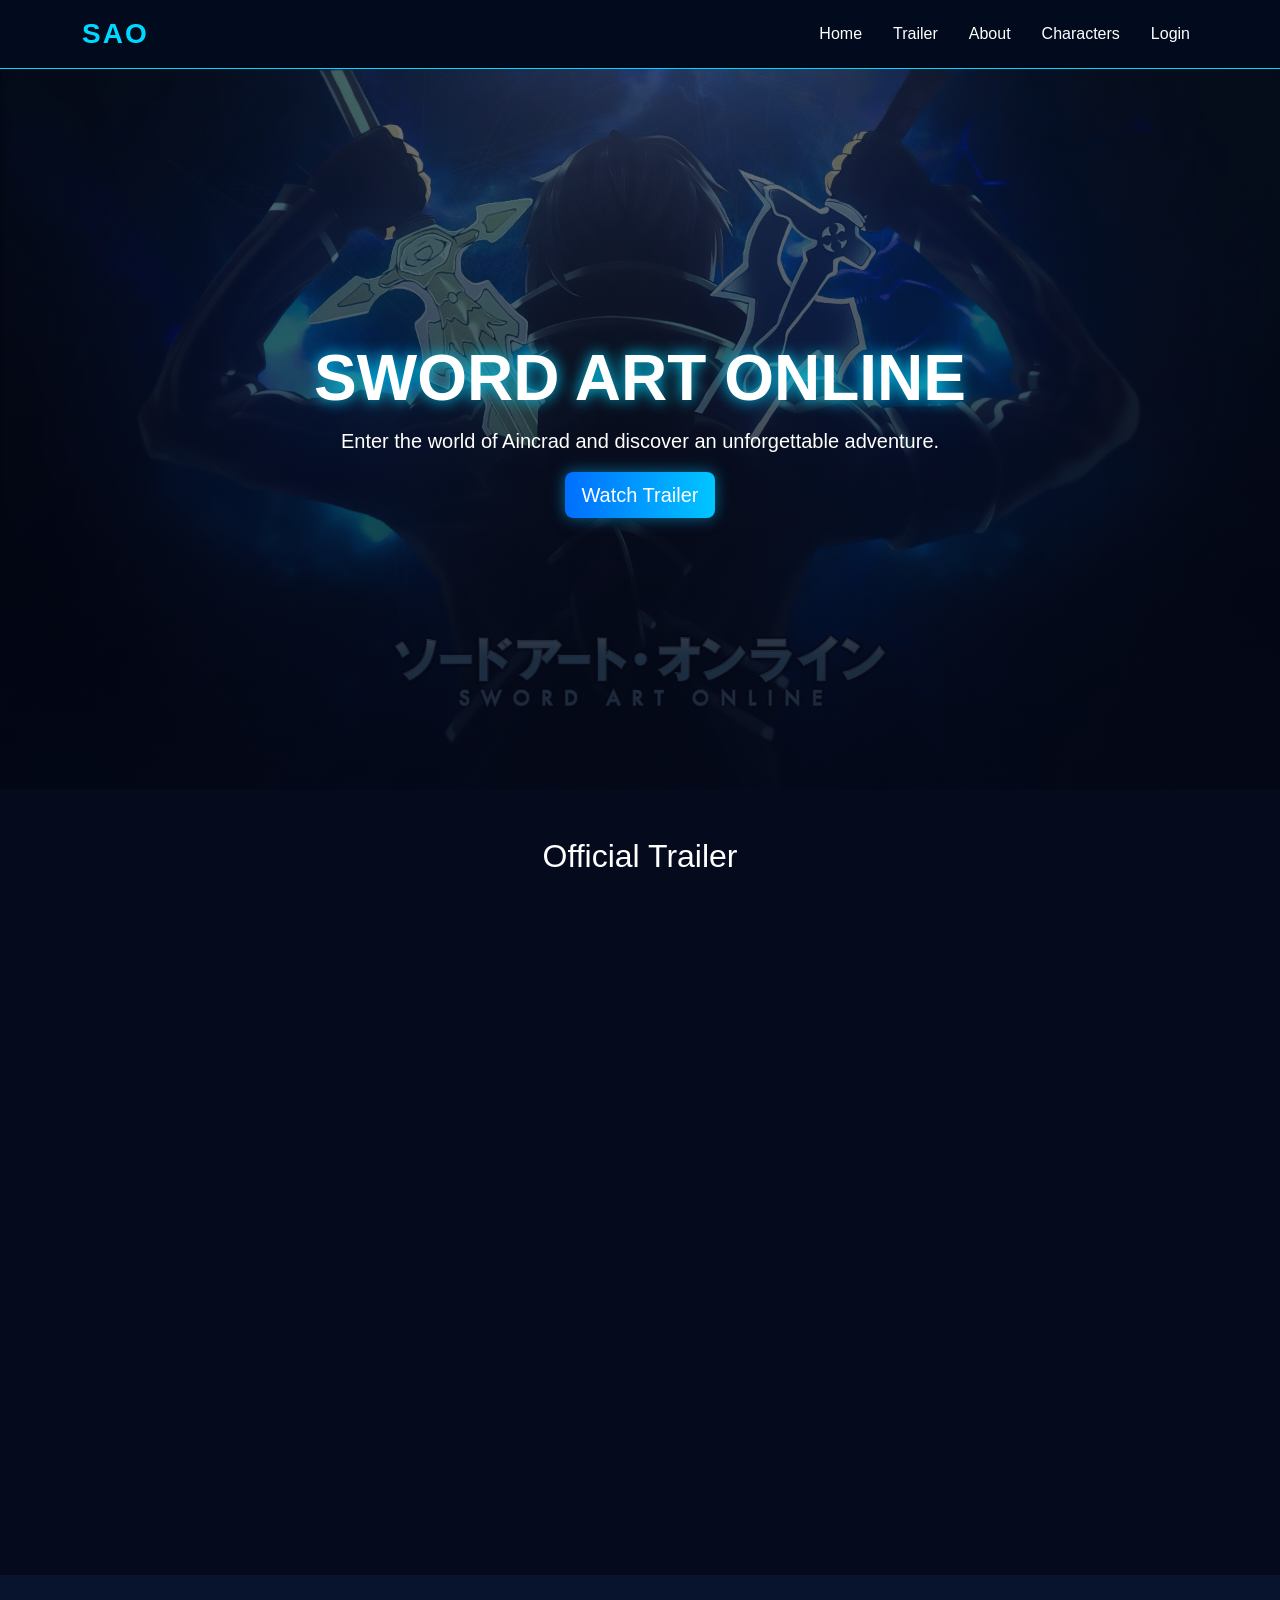
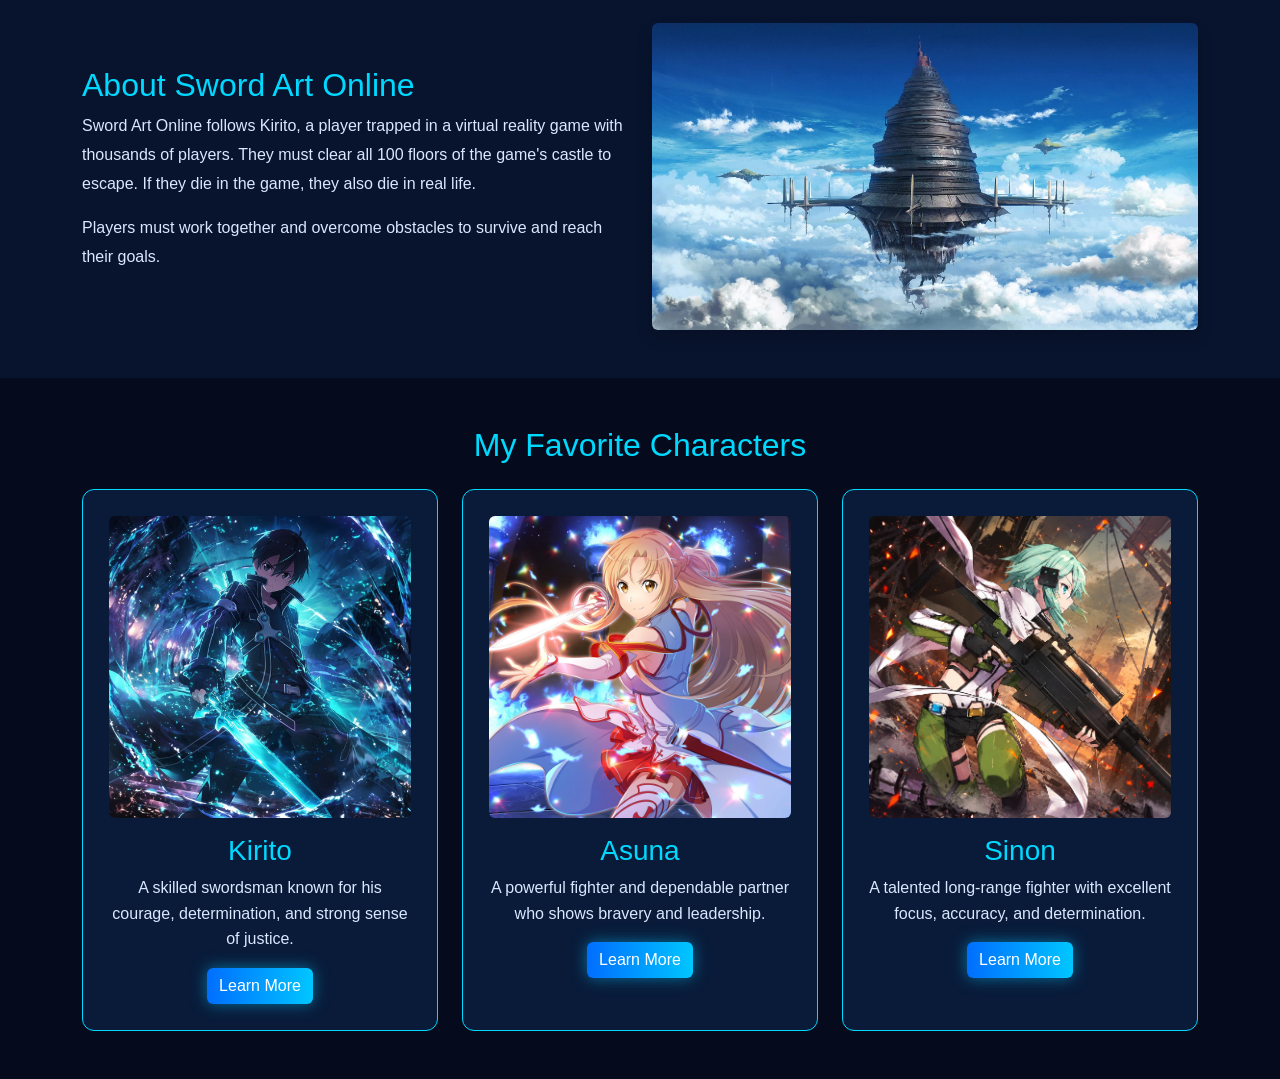
<file: week3/landing.html>
<!DOCTYPE html>
<html lang="en">
<head>
    <meta charset="UTF-8">
    <meta name="viewport" content="width=device-width, initial-scale=1.0">

    <title>Sword Art Online</title>

    <!-- Bootstrap 5 -->
    <link
        href="https://cdn.jsdelivr.net/npm/bootstrap@5.3.3/dist/css/bootstrap.min.css"
        rel="stylesheet"
    >

    <!-- Your CSS -->
    <link rel="stylesheet" href="style.css">
</head>

<body class="landing-page">

    <!-- Navigation Bar -->
    <header>
        <nav class="navbar navbar-expand-lg navbar-dark sao-navbar">
            <div class="container">

                <a class="navbar-brand fw-bold" href="landing.html">
                    SAO
                </a>

                <button
                    class="navbar-toggler"
                    type="button"
                    data-bs-toggle="collapse"
                    data-bs-target="#navbarMenu"
                    aria-controls="navbarMenu"
                    aria-expanded="false"
                    aria-label="Toggle navigation"
                >
                    <span class="navbar-toggler-icon"></span>
                </button>

                <div class="collapse navbar-collapse" id="navbarMenu">
                    <ul class="navbar-nav ms-auto">

                        <li class="nav-item">
                            <a class="nav-link" href="#home">Home</a>
                        </li>

                        <li class="nav-item">
                            <a class="nav-link" href="#trailer">Trailer</a>
                        </li>

                        <li class="nav-item">
                            <a class="nav-link" href="#about">About</a>
                        </li>

                        <li class="nav-item">
                            <a class="nav-link" href="#characters">Characters</a>
                        </li>

                        <li class="nav-item">
                            <a class="nav-link" href="login.html">Login</a>
                        </li>

                    </ul>
                </div>

            </div>
        </nav>
    </header>

    <main>

        <!-- Hero Section -->
        <section id="home" class="hero-section">
            <div class="container text-center">

                <h1 class="display-3 fw-bold">
                    SWORD ART ONLINE
                </h1>

                <p class="lead">
                    Enter the world of Aincrad and discover an unforgettable adventure.
                </p>

                <a href="#trailer" class="btn btn-primary btn-lg">
                    Watch Trailer
                </a>

            </div>
        </section>

       <!-- Trailer Section -->
<section id="trailer" class="trailer-section py-5">
    <div class="container text-center">

        <h2 class="mb-4">
            Official Trailer
        </h2>

        <div class="ratio ratio-16x9 trailer-video">
            <iframe
                src="https://www.youtube.com/embed/yg5VKHOXSgs"
                title="Sword Art Online Official Trailer"
                allowfullscreen>
            </iframe>
        </div>

    </div>
</section>
        <!-- About Section -->
        <section id="about" class="about-section py-5">
            <div class="container">

                <div class="row align-items-center">

                    <div class="col-md-6">
                        <h2>About Sword Art Online</h2>

                        <p>
                            Sword Art Online follows Kirito, a player trapped
                            in a virtual reality game with thousands of players.
                            They must clear all 100 floors of the game's castle
                            to escape. If they die in the game, they also die
                            in real life.
                        </p>

                        <p>
                            Players must work together and overcome obstacles
                            to survive and reach their goals.
                        </p>
                    </div>

                    <div class="col-md-6">
                        <img
                            src="images/sao-login.jpeg"
                            alt="Sword Art Online inspired background"
                            class="img-fluid rounded shadow"
                        >
                    </div>

                </div>

            </div>
        </section>

        <!-- Characters Section -->
        <section id="characters" class="characters-section py-5">
            <div class="container">

                <h2 class="text-center mb-4">
                    My Favorite Characters
                </h2>

                <div class="row g-4">

                    <!-- Kirito -->
                    <div class="col-md-4">
                        <div class="card character-card h-100">

                            <div class="card-body text-center">

                                <img
                                    src="images/kirito.jpeg"
                                    class="img-fluid rounded mb-3"
                                    alt="Kirito"
                                >

                                <h3 class="card-title">
                                    Kirito
                                </h3>

                                <p class="card-text">
                                    A skilled swordsman known for his courage,
                                    determination, and strong sense of justice.
                                </p>

                                <a href="#" class="btn btn-primary">
                                    Learn More
                                </a>

                            </div>

                        </div>
                    </div>

                    <!-- Asuna -->
                    <div class="col-md-4">
                        <div class="card character-card h-100">

                            <div class="card-body text-center">

                                <img
                                    src="images/asuna.jpeg"
                                    class="img-fluid rounded mb-3"
                                    alt="Asuna"
                                >

                                <h3 class="card-title">
                                    Asuna
                                </h3>

                                <p class="card-text">
                                    A powerful fighter and dependable partner
                                    who shows bravery and leadership.
                                </p>

                                <a href="#" class="btn btn-primary">
                                    Learn More
                                </a>

                            </div>

                        </div>
                    </div>

                    <!-- Sinon -->
                    <div class="col-md-4">
                        <div class="card character-card h-100">

                            <div class="card-body text-center">

                                <img
                                    src="images/sinon.png"
                                    class="img-fluid rounded mb-3"
                                    alt="Sinon"
                                >

                                <h3 class="card-title">
                                    Sinon
                                </h3>

                                <p class="card-text">
                                    A talented long-range fighter with excellent
                                    focus, accuracy, and determination.
                                </p>

                                <a href="#" class="btn btn-primary">
                                    Learn More
                                </a>

                            </div>

                        </div>
                    </div>

                </div>

            </div>
        </section>

    </main>

    <!-- Bootstrap JavaScript -->
    <script
        src="https://cdn.jsdelivr.net/npm/bootstrap@5.3.3/dist/js/bootstrap.bundle.min.js">
    </script>

</body>
</html>
</file>
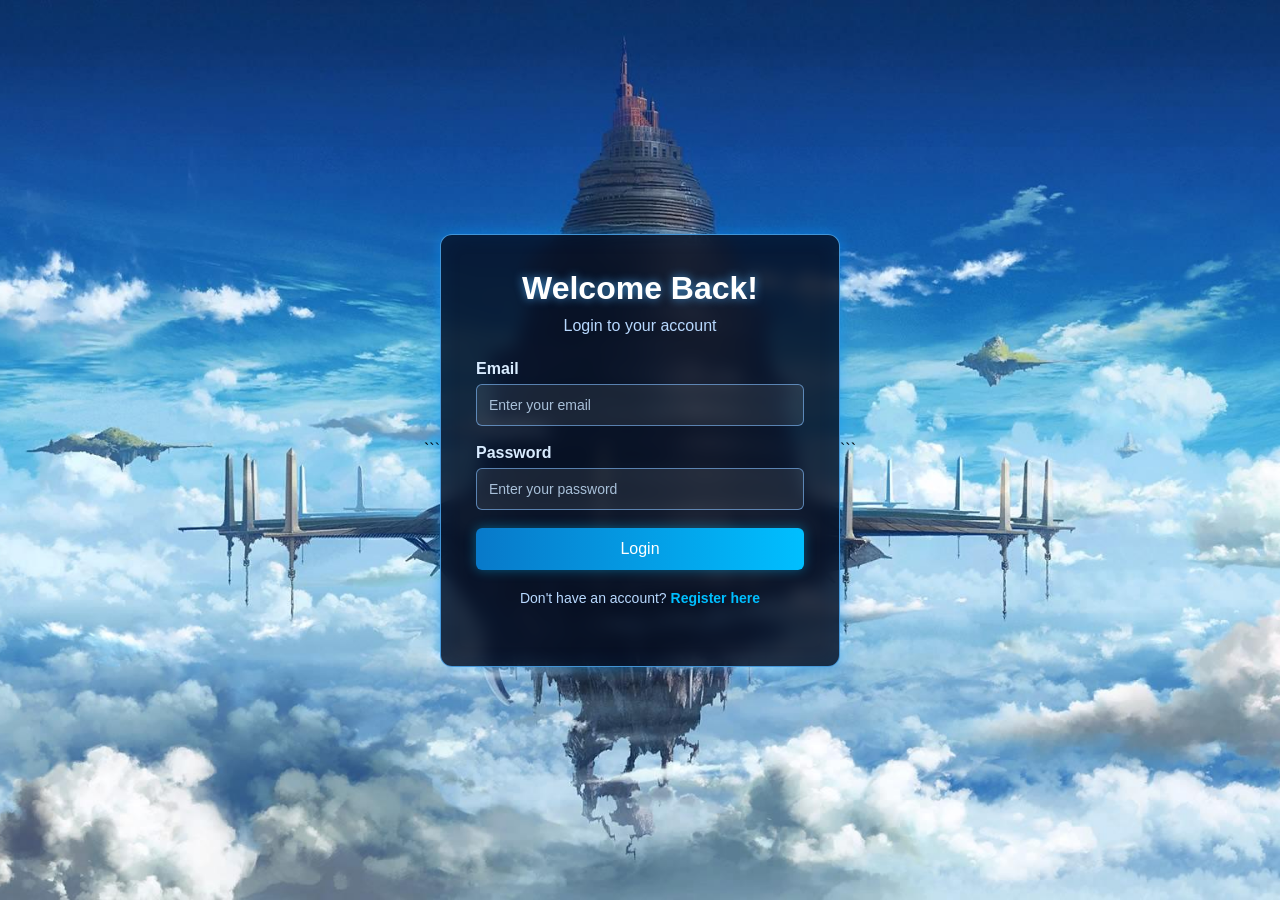
<file: week3/login.html>
<!DOCTYPE html>

<html lang="en">
<head>
    <meta charset="UTF-8">
    <meta name="viewport" content="width=device-width, initial-scale=1.0">
    <title>Login Page</title>
    <link rel="stylesheet" href="style.css">
</head>
<body>

```
<div class="container">
    <form class="login-form">
        <h1>Welcome Back!</h1>
        <p>Login to your account</p>

        <label for="email">Email</label>
        <input type="email" id="email" placeholder="Enter your email" required>

        <label for="password">Password</label>
        <input type="password" id="password" placeholder="Enter your password" required>

        <button type="submit">Login</button>

        <p class="register-link">
            Don't have an account?
            <a href="register.html">Register here</a>
        </p>
    </form>
</div>
```

</body>
</html>
</file>
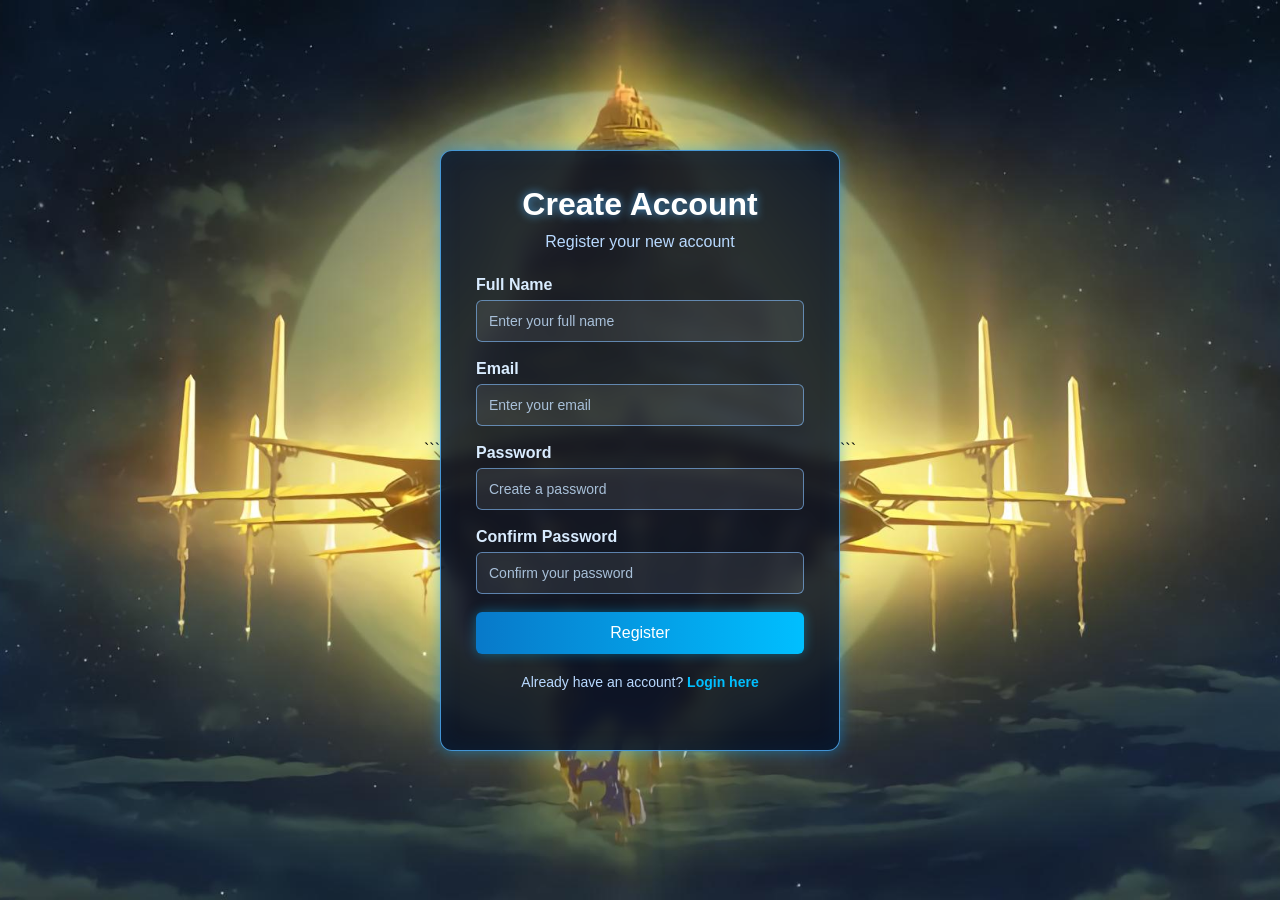
<file: week3/register.html>
<!DOCTYPE html>

<html lang="en">
<head>
    <meta charset="UTF-8">
    <meta name="viewport" content="width=device-width, initial-scale=1.0">
    <title>Register Page</title>
    <link rel="stylesheet" href="style.css">
</head>
<body class="register-page">

```
<div class="container">
    <form class="login-form">
        <h1>Create Account</h1>
        <p>Register your new account</p>

        <label for="fullname">Full Name</label>
        <input type="text" id="fullname" placeholder="Enter your full name" required>

        <label for="email">Email</label>
        <input type="email" id="email" placeholder="Enter your email" required>

        <label for="password">Password</label>
        <input type="password" id="password" placeholder="Create a password" required>

        <label for="confirm-password">Confirm Password</label>
        <input type="password" id="confirm-password" placeholder="Confirm your password" required>

        <button type="submit">Register</button>

        <p class="register-link">
            Already have an account?
            <a href="login.html">Login here</a>
        </p>
    </form>
</div>
```

</body>
</html>
</file>
<file: week3/style.css>
* {
    margin: 0;
    padding: 0;
    box-sizing: border-box;
}

body {
    font-family: Arial, sans-serif;
    background-image: url("images/sao-login.jpeg");
    background-size: cover;
    background-position: center;
    background-repeat: no-repeat;
    background-attachment: fixed;
    min-height: 100vh;
    display: flex;
    justify-content: center;
    align-items: center;
    padding: 20px;
}

.register-page {
    background-image: url("images/sao-register3.jpeg");
}

.container {
    width: 100%;
    max-width: 400px;
}

.login-form {
    background: rgba(5, 15, 35, 0.85);
    padding: 35px;
    border-radius: 12px;
    border: 1px solid rgba(80, 180, 255, 0.8);
    box-shadow:
        0 0 15px rgba(0, 150, 255, 0.5),
        inset 0 0 20px rgba(0, 80, 150, 0.15);
    backdrop-filter: blur(8px);
}

h1 {
    text-align: center;
    color: #ffffff;
    margin-bottom: 10px;
    text-shadow: 0 0 10px rgba(80, 180, 255, 0.8);
}

.login-form > p {
    text-align: center;
    color: #b8d9ff;
    margin-bottom: 25px;
}

label {
    display: block;
    margin-bottom: 6px;
    color: #d9ecff;
    font-weight: bold;
}

input {
    width: 100%;
    padding: 12px;
    margin-bottom: 18px;
    background: rgba(255, 255, 255, 0.08);
    border: 1px solid rgba(130, 190, 255, 0.6);
    border-radius: 6px;
    font-size: 14px;
    color: white;
}

input::placeholder {
    color: #a8c0d9;
}

input:focus {
    outline: none;
    border-color: #00bfff;
    box-shadow: 0 0 10px rgba(0, 191, 255, 0.5);
}

button {
    width: 100%;
    padding: 12px;
    background: linear-gradient(90deg, #0879c9, #00bfff);
    color: white;
    border: none;
    border-radius: 6px;
    font-size: 16px;
    cursor: pointer;
    box-shadow: 0 0 12px rgba(0, 191, 255, 0.4);
    transition: 0.3s;
}

button:hover {
    background: linear-gradient(90deg, #00bfff, #0879c9);
    box-shadow: 0 0 20px rgba(0, 191, 255, 0.8);
}

.register-link {
    margin-top: 20px;
    font-size: 14px;
}

.register-link a {
    color: #00bfff;
    text-decoration: none;
    font-weight: bold;
}

.register-link a:hover {
    text-decoration: underline;
    text-shadow: 0 0 8px #00bfff;
}

@media (max-width: 480px) {
    .login-form {
        padding: 25px;
    }

    h1 {
        font-size: 25px;
    }
}

html {
    scroll-behavior: smooth;
}

body.landing-page {
    display: block;
    padding: 0;
    min-height: 100vh;
    background: #050b1c;
    color: white;
}

.landing-page .container {
    width: 100%;
    max-width: 1140px;
    margin: 0 auto;
}

.landing-page .sao-navbar {
    background: rgba(3, 10, 30, 0.95);
    border-bottom: 1px solid #00d9ff;
}

.landing-page .navbar-brand {
    color: #00d9ff !important;
    font-size: 28px;
    letter-spacing: 2px;
}

.landing-page .nav-link {
    color: white !important;
    margin-left: 15px;
}

.landing-page .nav-link:hover {
    color: #00d9ff !important;
}

.landing-page .hero-section {
    min-height: 80vh;
    padding: 100px 20px;
    display: flex;
    align-items: center;
    justify-content: center;
    text-align: center;
    background:
        linear-gradient(
            rgba(3, 8, 25, 0.55),
            rgba(3, 8, 25, 0.85)
        ),
        url("images/sao-register9.jpeg");
    background-size: cover;
    background-position: center;
    background-repeat: no-repeat;
}

.landing-page .hero-section h1 {
    color: white;
    font-size: 64px;
    text-shadow: 0 0 15px #00d9ff;
}

.landing-page .hero-section p {
    color: white;
    font-size: 20px;
    text-shadow: none;
}

.landing-page .btn-primary {
    background: linear-gradient(90deg, #006eff, #00c6ff);
    border: none;
    box-shadow: 0 0 15px rgba(0, 198, 255, 0.5);
    transition: 0.3s;
}

.landing-page .btn-primary:hover {
    background: linear-gradient(90deg, #00c6ff, #006eff);
    transform: translateY(-2px);
}

.landing-page .about-section {
    background: #08132d;
    color: white;
}

.landing-page .about-section h2 {
    color: #00d9ff;
}

.landing-page .about-section p {
    color: #d9e8ff;
    line-height: 1.8;
}

.landing-page .characters-section {
    background: #050b1c;
    color: white;
}

.landing-page .characters-section h2 {
    color: #00d9ff;
}

.landing-page .character-card {
    width: 100%;
    min-height: 260px;
    padding: 10px;
    background: rgba(10, 28, 60, 0.95);
    color: white;
    border: 1px solid #00d9ff;
    border-radius: 12px;
    transition: 0.3s;
}

.landing-page .character-card:hover {
    transform: translateY(-8px);
    box-shadow: 0 0 20px rgba(0, 217, 255, 0.5);
}

.landing-page .character-card h3 {
    color: #00d9ff;
}

.landing-page .character-card p {
    color: #d9e8ff;
    line-height: 1.6;
}

@media (max-width: 768px) {
    .landing-page .hero-section {
        min-height: 70vh;
        padding: 70px 20px;
    }

    .landing-page .hero-section h1 {
        font-size: 40px;
    }

    .landing-page .hero-section p {
        font-size: 16px;
    }

    .landing-page .about-section {
        text-align: center;
    }

    .landing-page .about-section img {
        margin-top: 20px;
    }

    .landing-page .nav-link {
        margin-left: 0;
    }

    .landing-page .character-card {
        margin-bottom: 15px;
    }
}
</file>
